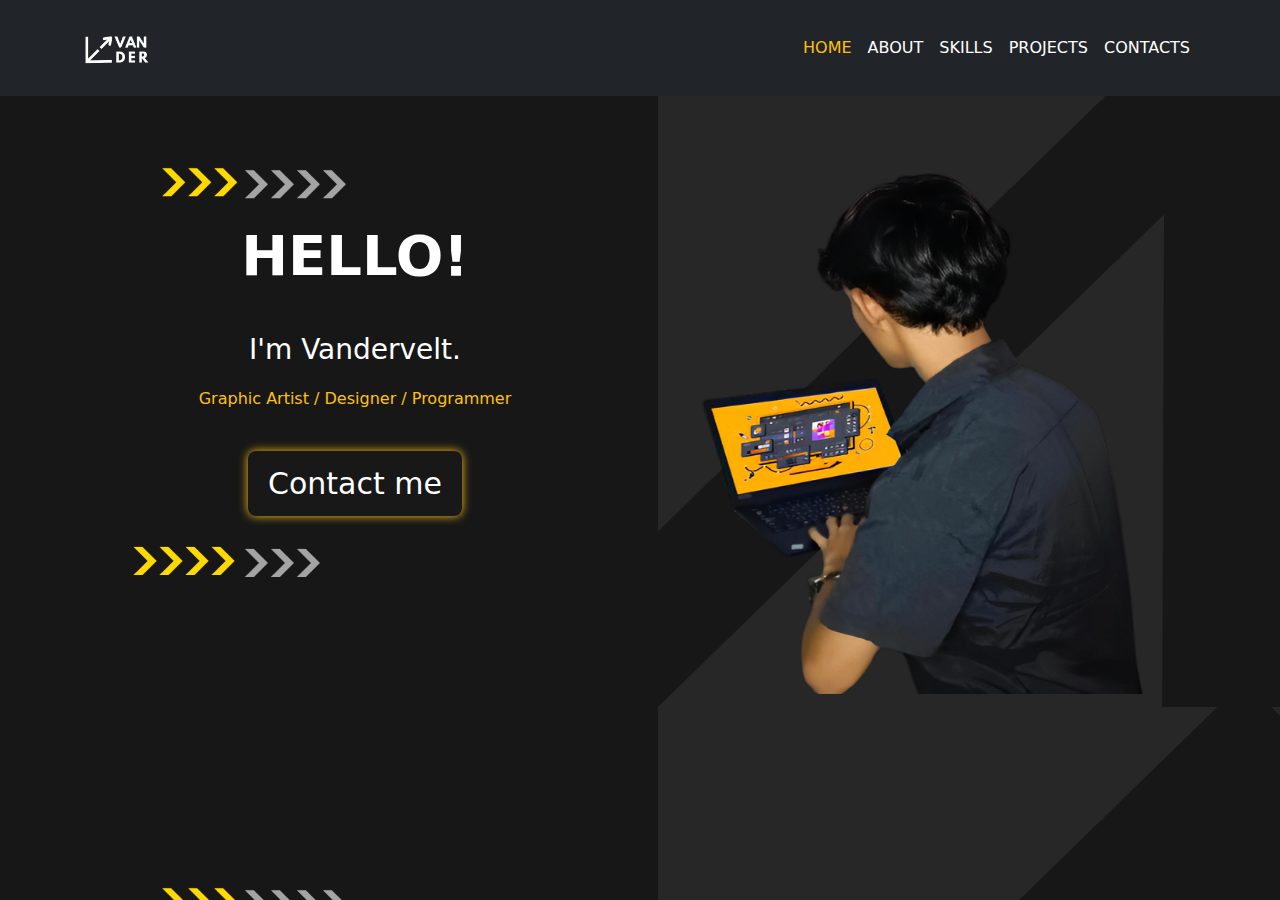
<file: index.html>
<!DOCTYPE html>
<html lang="en">

<head>
    <meta charset="UTF-8">
    <meta name="viewport" content="width=device-width, initial-scale=1.0">
    <title>Document</title>

    <link href="https://cdn.jsdelivr.net/npm/bootstrap@5.3.2/dist/css/bootstrap.min.css" rel="stylesheet">
    <link rel="stylesheet" href="styles.css">

    <style>

        .text-white{
            color: #FFFFFF !important;
                }

        .text-container{
            position: relative;
            top: -50px;
        }

        body {
            background-position: center;
            margin: 0;
            padding: 0;
            background-image: url(bg.png);
            background-size: cover;
            width: 100%;
            height: 100%;
            
        }

        .mypic {
            width: 550px;
            height: 550px;
        }

      .btn {
    font-size: 30px;
    position: relative; 
    overflow: hidden; 
    border: none; 
    padding: 10px 20px; 
    color: white;
    background-color: #181818; 
    border-radius: 8px; 
    box-shadow: 0 0 10px rgba(255, 194, 25, 0.993); 
    transition: box-shadow 0.3s ease-in-out;
}

.btn::after {
    content: '';
    position: absolute;
    top: 50%;
    left: 50%;
    width: 150%;
    height: 150%;
    background: radial-gradient(circle, rgba(255, 166, 0, 0.6) 10%, rgba(255, 95, 2, 0) 80%);
    transform: translate(-50%, -50%);
    filter: blur(20px);
    z-index: -1; 
    opacity: 0;
    transition: opacity 0.3s ease-in-out;
}

.btn:hover {
    box-shadow: 0 0 20px rgba(255, 166, 0, 1); 
}

.btn:hover::after {
    opacity: 1; 
}



       
    </style>
</head>

<body>

    <nav class="navbar navbar-expand-lg bg-dark navbar-dark">
        <div class="container">
            <a class="navbar-brand" href="#">
                <img src="logo.png" alt="logo" class="logo img-fluid">  
            </a>

            <button class="navbar-toggler" type="button" data-bs-toggle="collapse" data-bs-target="#navbarNav">
                <span class="navbar-toggler-icon"></span>
            </button>
   

    
        <div class="collapse navbar-collapse justify-content-end" id="navbarNav">
            <ul class="navbar-nav" >
                <li class="nav-item"><a class="nav-link text-warning acti" href="index.html">HOME</a></li>
                <li class="nav-item"><a class="nav-link text-white" href="about.html">ABOUT</a></li>
                <li class="nav-item"><a class="nav-link text-white" href="skills.html">SKILLS</a></li>
                <li class="nav-item"><a class="nav-link text-white" href="projects.html">PROJECTS</a></li>
                <li class="nav-item"><a class="nav-link text-white" href="contacts.html">CONTACTS</a></li>

            </ul>
        </div>
        
</div>
</nav>


    <div class="container text-center mt-5">
        <div class="row align-items-center">
            <div class="col-md-6 text-container">
                <p class="display-4 fw-bold text-white">HELLO!</p>
                <br>
                <p class="fs-3 text-white">I'm Vandervelt.</p>
                <p class="text-warning">Graphic Artist / Designer / Programmer</p>
                <br>
 
                <a href="contacts.html"><button type="button" class="btn btn-warning" data-bs-toggle="modal" data-bs-target="#contactModal">
                    Contact me
                </button></a>
                
            </div>
            <div class="col-md-6">
                <img src="mypic.png" class="mypic img-fluid">
            </div>
        </div>
    </div>


    <script src="https://cdn.jsdelivr.net/npm/bootstrap@5.3.2/dist/js/bootstrap.bundle.min.js"></script>
   
</body>
</html>
</file>
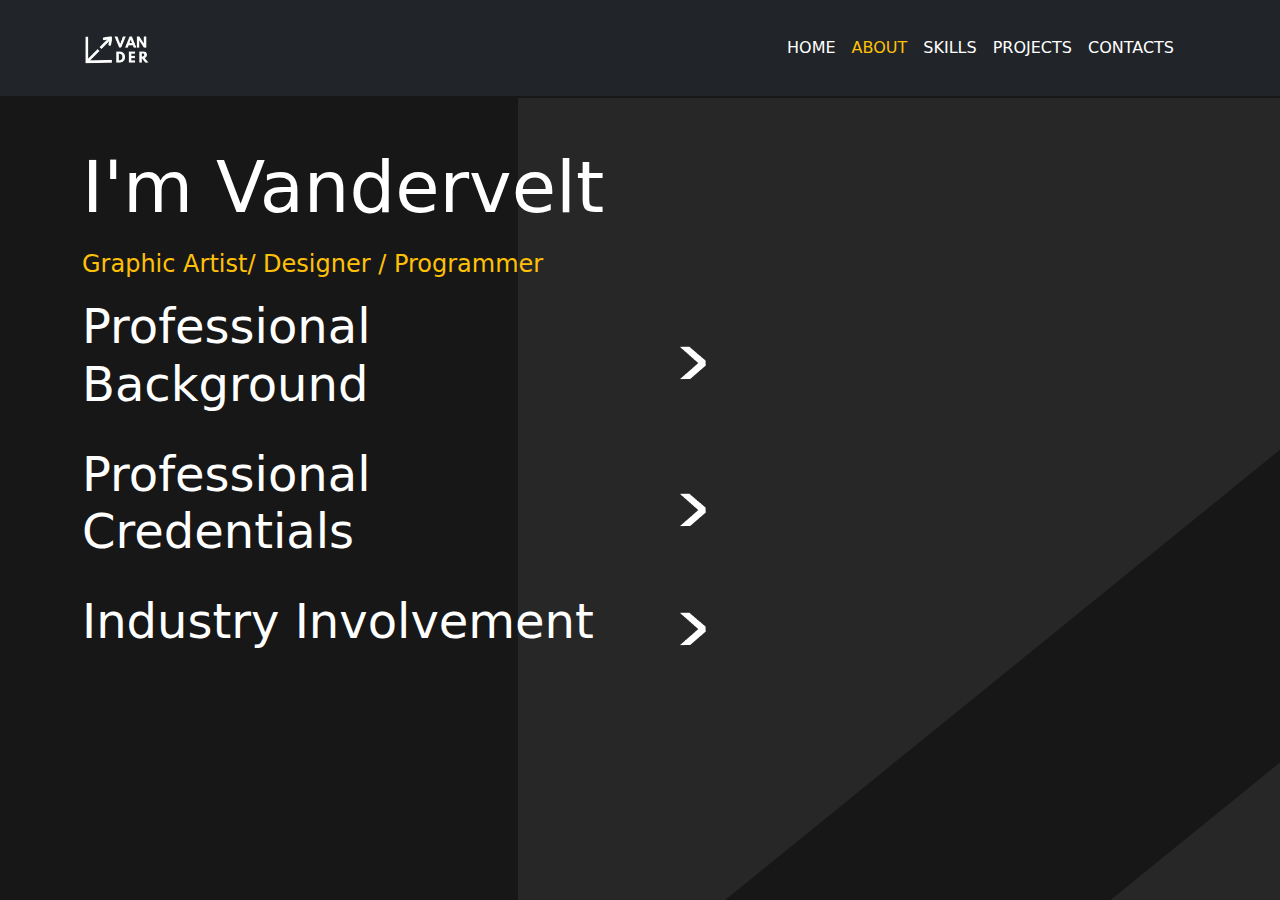
<file: about.html>
<!DOCTYPE html>
<html lang="en">

<head>
    <meta charset="UTF-8">
    <meta name="viewport" content="width=device-width, initial-scale=1.0">
    <title>Document</title>

    <link href="https://cdn.jsdelivr.net/npm/bootstrap@5.3.2/dist/css/bootstrap.min.css" rel="stylesheet">
    <link rel="stylesheet" href="styles.css">

<style>
    
body{
    background-image: url(bgbg.png);
    background-repeat: repeat;
}
</style>

</head>

<body>

    <nav class="navbar navbar-expand-lg bg-dark navbar-dark">
        <div class="container">
            <a class="navbar-brand" href="#">
                <img src="logo.png" alt="logo" class="logo img-fluid">  
            </a>

            <button class="navbar-toggler" type="button" data-bs-toggle="collapse" data-bs-target="#navbarNav">
                <span class="navbar-toggler-icon"></span>
            </button>
   

    <header class="d-flex justify-content-between align-items-center p-3 bg-dark">
        <div class="collapse navbar-collapse justify-content-end" id="navbarNav">
            <ul class="navbar-nav" >
                <li class="nav-item"><a class="nav-link text-white" href="index.html">HOME</a></li>
                <li class="nav-item"><a class="nav-link text-warning" href="about.html">ABOUT</a></li>
                <li class="nav-item"><a class="nav-link text-white" href="skills.html">SKILLS</a></li>
                <li class="nav-item"><a class="nav-link text-white" href="projects.html">PROJECTS</a></li>
                <li class="nav-item"><a class="nav-link text-white" href="contacts.html">CONTACTS</a></li>

            </ul>
        </div>
        </header>
</div>
</nav>


    <div class="container text-lg-start mt-5">
        <div class="row align-items-center">
            <div class="col-md-7">
                
                <p class="display-2 text-white"> I'm Vandervelt</p> 
                <p class="fs-4 text-warning">Graphic Artist/ Designer / Programmer</p>

                <div class="d-flex align-items-center justify-content-between w-100 mt-3">
                <p class="display-5 text-white"> Professional Background</p>
                <img src="arrowdropright.png" alt="" class="ms-4 ms-lg-5" width="60"
                class="dropdown-arrow" data-bs-toggle="collapse" data-bs-target="#dropdownContent"
                aria-expanded="false" aria-controls="dropdownContent" style="cursor: pointer;">
            </div>
            <div class="collapse mt-2" id="dropdownContent">
                <p style="background-image: url(bg.png); background-position: center;"
                class="text-white p-4 border border-5 border-secondary rounded bg img-fluid" > I’m <b class="text-warning">Vandervelt Rabanera Jr.,</b> an aspiring IT professional specializing in web design, web development, graphic design, and game design. With over <b class="text-warning">three years</b> of experience in game design and a passion for creating visually engaging and functional digital experiences, I bring creativity and technical expertise to every project.
                    As a freelancer, I work with clients to build innovative websites, compelling graphics, and immersive gaming experiences. My goal is to blend design and technology to craft solutions that stand out and deliver success. I am dedicated to continuous learning and growth, always striving for excellence in everything I do. <br> <br>
                    <b class="text-warning">Let’s create something amazing together!</b></p>

            </div>

            <div class="d-flex align-items-center justify-content-between w-100 mt-3">
                <p class="display-5 text-white"> Professional Credentials</p> 
                <img src="arrowdropright.png" alt="" class="ms-4 ms-lg-5" width="60"
                class="dropdown-arrow" data-bs-toggle="collapse" data-bs-target="#dropdownContent"
                aria-expanded="false" aria-controls="dropdownContent" style="cursor: pointer;">
            </div>
            <div class="collapse mt-2" id="dropdownContent">

                <p class="text-white display-6 fw-bold border border-5 border-secondary rounded">
                    Web Responsive certificate from FreeCodeCamp.
                    <br>
                    <br>
                  <img src="certificate.png" class="certificate img-fluid">  
                </p>
          
        </div>

                <div class="d-flex align-items-center justify-content-between w-100 mt-3">
                <p class="display-5 text-white"> Industry Involvement</p> 
                <img src="arrowdropright.png" alt="" class="ms-4 ms-lg-5" width="60"
                class="dropdown-arrow" data-bs-toggle="collapse" data-bs-target="#dropdownContent"
                aria-expanded="false" aria-controls="dropdownContent" style="cursor: pointer;">
            </div>
            <div class="collapse mt-2" id="dropdownContent">
                <p class="text-white p-3 border border-5 border-secondary rounded">
                    <b class="text-warning">Freelance Graphic Designer:</b> Offering custom design services through Instagram.
                    <b class="text-warning">Client-Based Work:</b> Providing logos, branding, and digital graphics tailored to clients' needs.
                    <br>
                    <b class="text-warning">E-Commerce & Transactions:</b> Handling commissions, payments, and project delivery.
                    <br>
                    <b class="text-warning">My Instagram Page:
                        <br>
                        <br>
                        <img src="mypage.png" class="mypage img-fluid">
                </p>
    
    
            </div>
    


            </div>
        </div>
    </div>

   

    <script src="https://cdn.jsdelivr.net/npm/bootstrap@5.3.2/dist/js/bootstrap.bundle.min.js"></script>

</body>
</html>
</file>
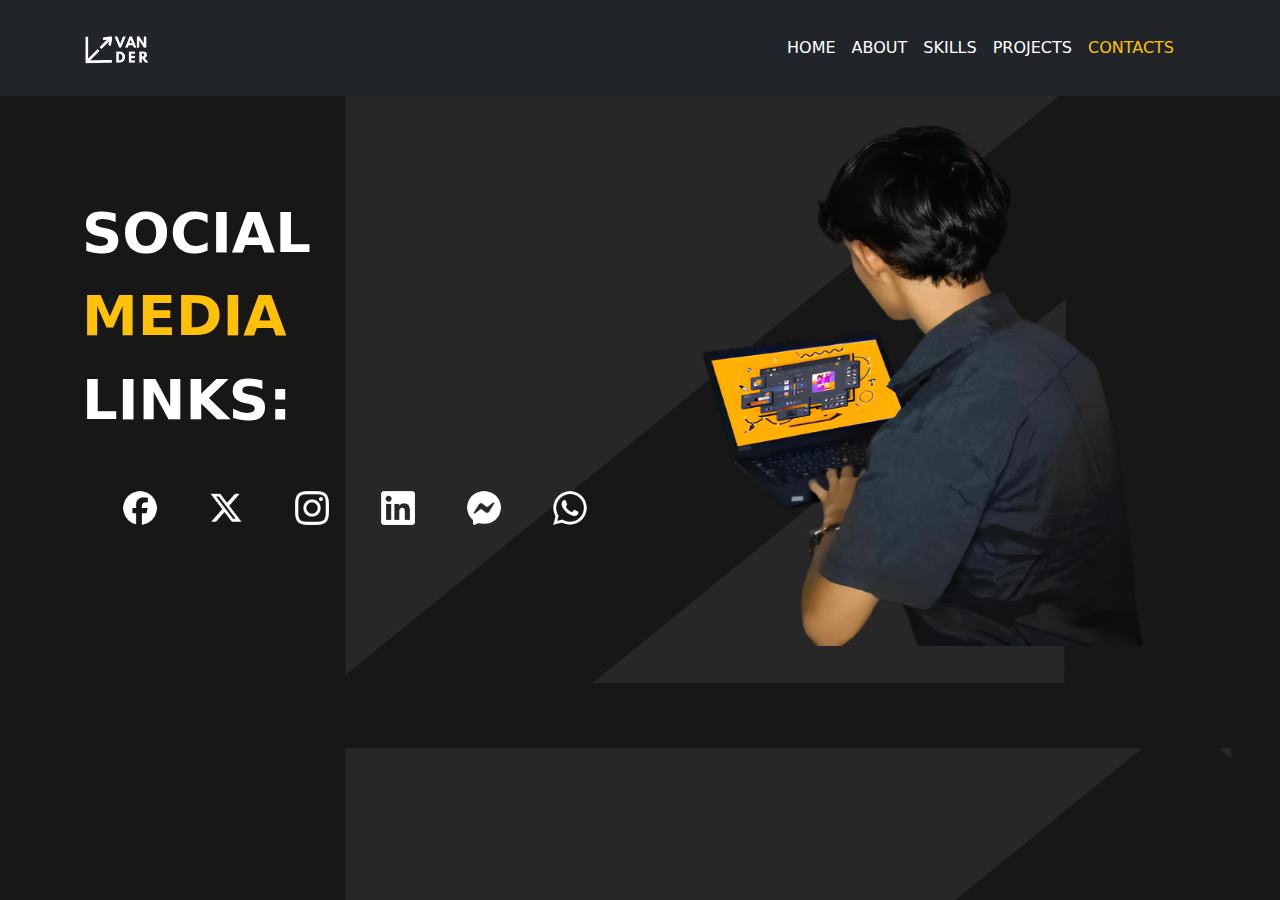
<file: contacts.html>
<!DOCTYPE html>
<html lang="en">

<head>
    <meta charset="UTF-8">
    <meta name="viewport" content="width=device-width, initial-scale=1.0">
    <title>Document</title>

    <link href="https://cdn.jsdelivr.net/npm/bootstrap@5.3.2/dist/css/bootstrap.min.css" rel="stylesheet">
    <link rel="stylesheet" href="styles.css">

<style>
       .text-white{
            color: #FFFFFF !important;
                }

      
        body {
            background-position: center;
            margin: 0;
            padding: 0;
            background-image: url(bgbg.png);
            background-size: cover;
            width: 100%;
            height: 100%;
            
        }

        .mypic {
            width: 550px;
            height: 550px;
        }

        .btn{
            font-size: 30px;
        }

        .fb:hover{
        box-shadow:0px 0px 15px #ffd82b;
        border-radius: 100%;
        transition: 0.7s ease-in-out;
        transform: scale(1.2);
    }

    .x:hover{
        box-shadow:0px 0px 15px #ffd82b;
        border-radius: 100%;
        transition: 0.7s ease-in-out;
        transform: scale(1.2);
    }

    .ig:hover{
        box-shadow:0px 0px 15px #ffd82b;
        border-radius: 100%;
        transition: 0.7s ease-in-out;
        transform: scale(1.2);
    }

    .linkde:hover{
        box-shadow:0px 0px 15px #ffd82b;
        border-radius: 100%;
        transition: 0.7s ease-in-out;
        transform: scale(1.2);
    }

    .messenger:hover{
        box-shadow:0px 0px 15px #ffd82b;
        border-radius: 100%;
        transition: 0.7s ease-in-out;
        transform: scale(1.2);
    }

    .wussup:hover{
        box-shadow:0px 0px 15px #ffd82b;
        border-radius: 100%;
        transition: 0.7s ease-in-out;
        transform: scale(1.2);
    }
</style>

</head>

<body>

   
    <nav class="navbar navbar-expand-lg bg-dark navbar-dark">
        <div class="container">
            <a class="navbar-brand" href="#">
                <img src="logo.png" alt="logo" class="logo img-fluid">  
            </a>

            <button class="navbar-toggler" type="button" data-bs-toggle="collapse" data-bs-target="#navbarNav">
                <span class="navbar-toggler-icon"></span>
            </button>
   

    <header class="d-flex justify-content-between align-items-center p-3 bg-dark">
        <div class="collapse navbar-collapse justify-content-end" id="navbarNav">
            <ul class="navbar-nav" >
                <li class="nav-item"><a class="nav-link text-white" href="index.html">HOME</a></li>
                <li class="nav-item"><a class="nav-link text-white" href="about.html">ABOUT</a></li>
                <li class="nav-item"><a class="nav-link text-white" href="skills.html">SKILLS</a></li>
                <li class="nav-item"><a class="nav-link text-white" href="projects.html">PROJECTS</a></li>
                <li class="nav-item"><a class="nav-link text-warning" href="contacts.html">CONTACTS</a></li>

            </ul>
        </div>
        </header>
</div>
</nav>
   
  <div class="container mt-0">
    <div class="row align-items-center">
        <div class="col-md-6">
            <p class="display-4 fw-bold text-white">SOCIAL</p>
            <p class="display-4 fw-bold text-warning">MEDIA</p>
            <p class="display-4 fw-bold text-white">LINKS:</p>
            <br>

            <div class="d-flex justify-content-center align-items-center gap-3 flex-wrap">
                <a href="https://www.facebook.com/Vandervelt.Jr" target="_blank">
                    <img src="fb.png" class="img-fluid fb" alt="Facebook" width="70">
                </a>
                <a href="https://x.com/" target="_blank">
                    <img src="x.png" class="img-fluid x"  alt="X" width="70">
                </a>
                <a href="https://www.instagram.com/rpagegarage_cpm/" target="_blank">
                    <img src="ig.png" class="img-fluid ig" alt="Instagram" width="70">
                </a>
                <a href="https://www.linkedin.com/in/vandevelt-jr-rabanera-0655b6302/" target="_blank">
                    <img src="linkin.png" class="img-fluid linkde"  alt="LinkedIn" width="70">
                </a>
                <a href="https://m.me/Vandervelt.Jr" target="_blank">
                    <img src="messenger.png" class="img-fluid messenger" alt="Messenger" width="70">
                </a>
                <a href="https://web.whatsapp.com/" target="_blank">
                    <img src="wussup.png" class="img-fluid wussup" alt="WhatsApp" width="70">
                </a>
            </div>
        </div>

        <div class="col-md-6 text-center">
            <img src="mypic.png" class="mypic img-fluid">
        </div>
    </div>
</div>


    <script src="https://cdn.jsdelivr.net/npm/bootstrap@5.3.2/dist/js/bootstrap.bundle.min.js"></script>

</body>
</html>
</file>
<file: styles.css>
html{
    font-family: Verdana, Geneva, Tahoma, sans-serif;
}

body {
    cursor: url("mypic.png") 10 10, default;
}



.logo{
    width: 70px;
    height: auto;
    max-width: 100%;

}
        .text-white{
            color: #FFFFFF !important;
                }

        body {
            background-color: #171717;
            margin: 0;
            padding: 0;
        }
</file>
